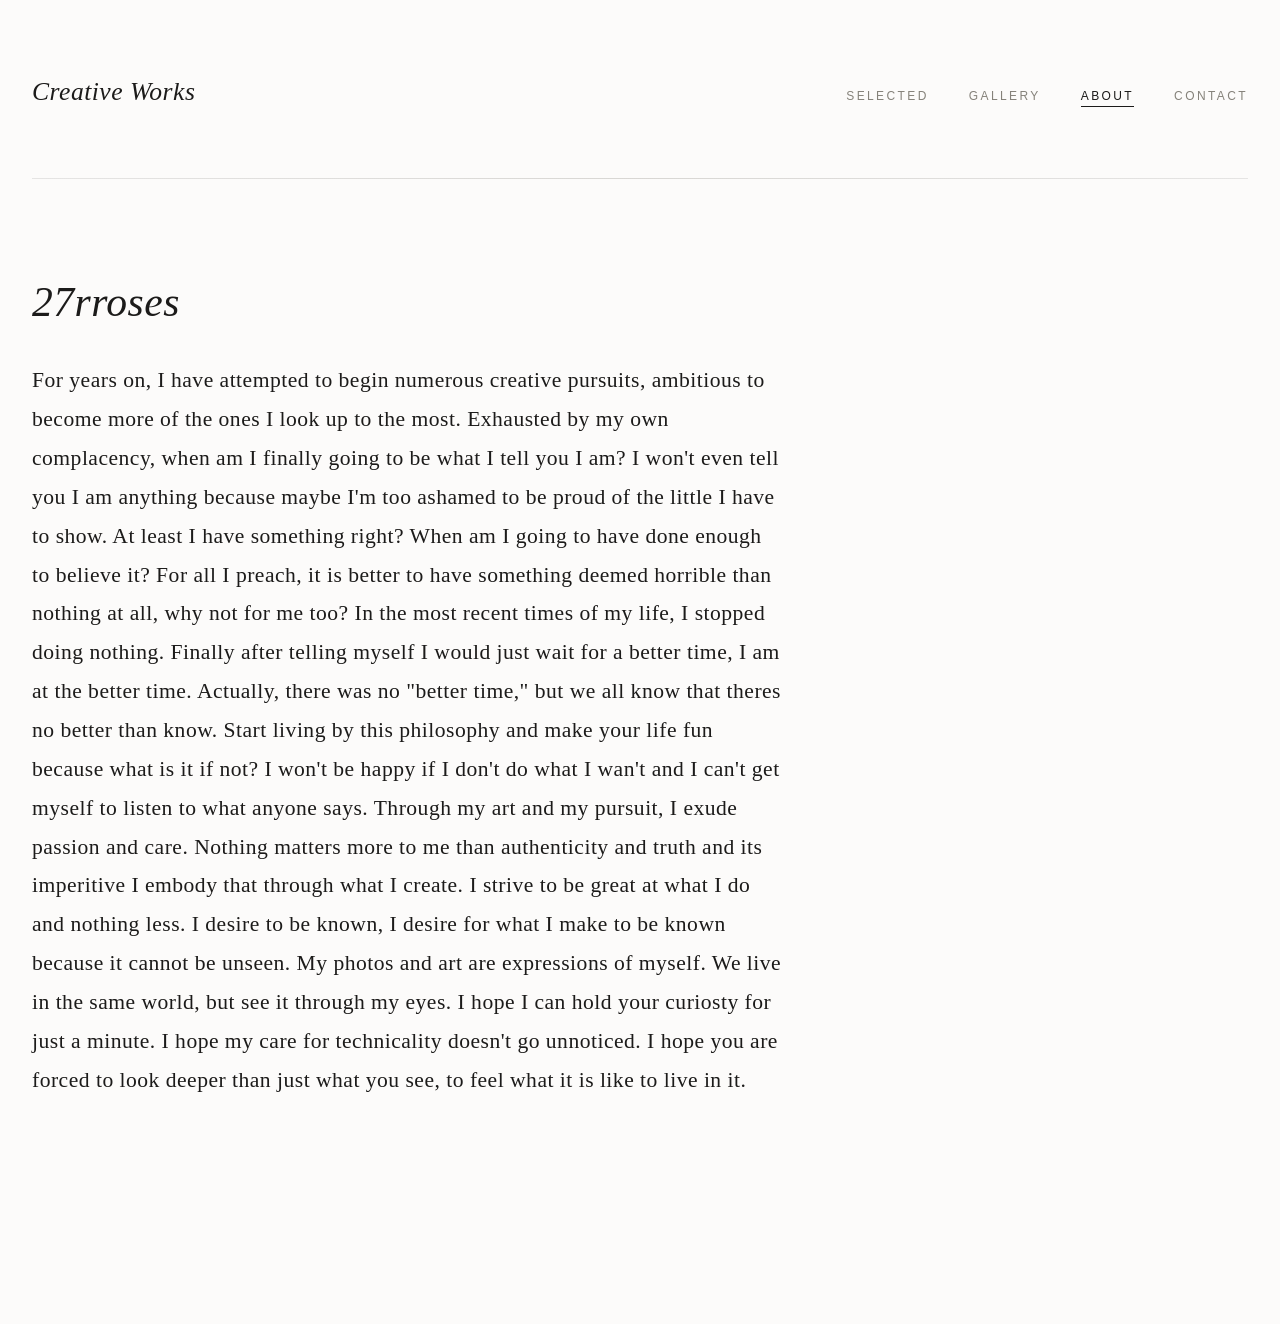
<file: about.html>
<!DOCTYPE html>
<html lang="en">
<head>
    <meta charset="UTF-8">
    <meta name="viewport" content="width=device-width, initial-scale=1.0">
    <title>Portfolio | About</title>
    <link rel="stylesheet" href="css/styles.css">
</head>
<body>

    <header>
        <h1><a href="index.html">Creative Works</a></h1>
        <nav>
            <ul>
                <li><a href="index.html">Selected</a></li>
                <li><a href="gallery.html">Gallery</a></li>
                <li><a href="about.html" class="active">About</a></li>
                <li><a href="contact.html">Contact</a></li>
            </ul>
        </nav>
    </header>

    <main>
        <section class="editorial-hero">
            <h2>27rroses</h2>
            <p class="editorial-body">
                For years on, I have attempted to begin numerous creative pursuits, ambitious to become more of the ones I look up to the most. Exhausted by my own complacency, when am I finally going to be what I tell you I am? I won't even tell you I am anything because maybe I'm too ashamed to be proud of the little I have to show. At least I have something right? When am I going to have done enough to believe it? For all I preach, it is better to have something deemed horrible than nothing at all, why not for me too?
In the most recent times of my life, I stopped doing nothing. Finally after telling myself I would just wait for a better time, I am at the better time. Actually, there was no "better time," but we all know that theres no better than know. Start living by this philosophy and  make your life fun because what is it if not? I won't be happy if I don't do what I wan't and I can't get myself to listen to what anyone says. Through my art and my pursuit, I exude passion and care. Nothing matters more to me than authenticity and truth and its imperitive I embody that through what I create. I strive to be great at what I do and nothing less. I desire to be known, I desire for what I make to be known because it cannot be unseen. 
My photos and art are expressions of myself. We live in the same world, but see it through my eyes. I hope I can hold your curiosty for just a minute. I hope my care for technicality doesn't go unnoticed. I hope you are forced to look deeper than just what you see, to feel what it is like to live in it. 
            </p>
        </section>
    </main>

</body>
</html>
</file>
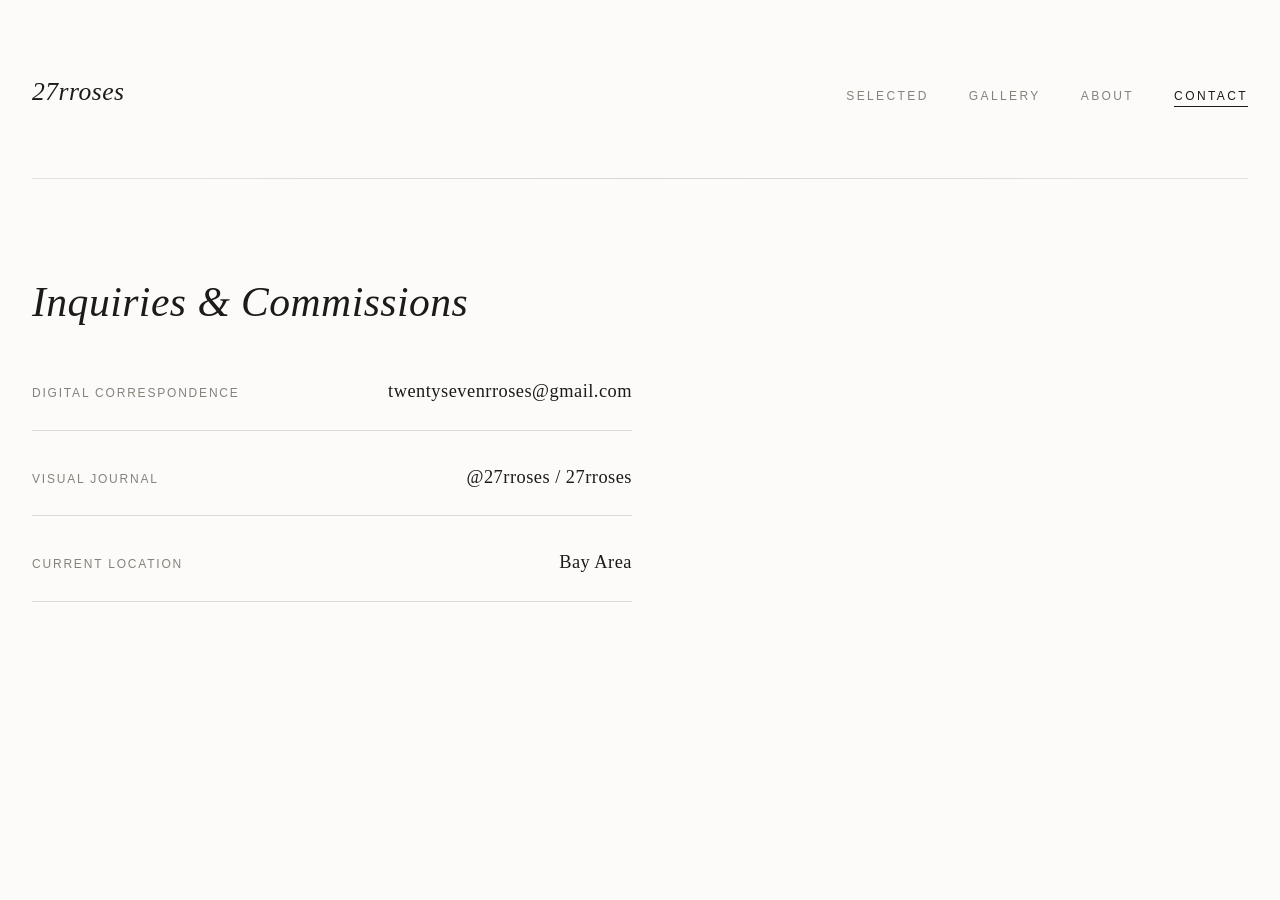
<file: contact.html>
<!DOCTYPE html>
<html lang="en">
<head>
    <meta charset="UTF-8">
    <meta name="viewport" content="width=device-width, initial-scale=1.0">
    <title>Portfolio | Contact</title>
    <link rel="stylesheet" href="css/styles.css">
</head>
<body>

    <header>
        <h1><a href="selected.html">27rroses</a></h1>
        <nav>
            <ul>
                <li><a href="index.html">Selected</a></li>
                <li><a href="gallery.html">Gallery</a></li>
                <li><a href="about.html">About</a></li>
                <li><a href="contact.html" class="active">Contact</a></li>
            </ul>
        </nav>
    </header>

    <main>
        <section class="editorial-hero">
            <h2>Inquiries & Commissions</h2>
            
            <div class="contact-flex">
                <div class="contact-row">
                    <span class="contact-label">Digital Correspondence</span>
                    <span class="contact-value"><a href="mailto:twentysevenrroses@gmail.com">twentysevenrroses@gmail.com</a></span>
                </div>
                <div class="contact-row">
    <span class="contact-label">Visual Journal</span>
    <span class="contact-value social-group">
        <!-- "target='_blank'" ensures your portfolio stays open in a separate tab -->
        <a href="https://instagram.com/27rroses" target="_blank" class="editorial-link">@27rroses</a>
        <span class="divider">/</span>
        <a href="https://youtube.com/@27rroses" target="_blank" class="editorial-link">27rroses</a>
    </span>
</div>
                <div class="contact-row">
                    <span class="contact-label">Current Location</span>
                    <span class="contact-value">Bay Area</span>
                </div>
            </div>  
        </section>
    </main>

</body>
</html>
</file>
<file: css/styles.css>
/* ==========================================================================
   QUIET LUXURY & MIXED METAL EDITORIAL FRAMEWORK
   Project: 27rroses Portfolio
   ========================================================================== */

:root {
    /* --- The Ambient Canvas Palette --- */
    --bg-color: #fcfbfa;         /* Warm, creamy alabaster / soft ivory */
    --text-primary: #1c1b1a;     /* Deep, soft charcoal (our rich black) */
    --text-muted: #85827a;       /* Subdued stone / taupe */
    
    /* --- Metallic Light Elements --- */
    --gold-brass: #ad9a78;       /* Satin, muted brass highlight */
    --chrome-reflection: linear-gradient(135deg, #e0e0e0 0%, #ffffff 45%, #999999 55%, #f0f0f0 100%);
    --brushed-steel: linear-gradient(90deg, rgba(28, 27, 26, 0.1) 0%, rgba(133, 130, 122, 0.3) 50%, rgba(28, 27, 26, 0.1) 100%);
    
    /* --- Structural & Animation Parameters --- */
    --transition-smooth: all 0.5s cubic-bezier(0.16, 1, 0.3, 1);
    --font-serif: "Didot", "Bodoni MT", "Cinzel", Georgia, serif;
    --font-sans: "Inter", "Helvetica Neue", Arial, sans-serif;
}

/* --- Base Normalization --- */
* { 
    margin: 0; 
    padding: 0; 
    box-sizing: border-box; 
}

body {
    background-color: var(--bg-color);
    color: var(--text-primary);
    font-family: var(--font-sans);
    letter-spacing: 0.03em;
    line-height: 1.6;
    -webkit-font-smoothing: antialiased;
    overflow-x: hidden; /* Strict barrier blocking horizontal browser sway */
}

/* ==========================================================================
   HEADER & NAVIGATION STRUCTURE
   ========================================================================== */

header {
    padding: 4rem 2rem; 
    display: flex;
    justify-content: space-between;
    align-items: baseline;
    max-width: 1600px;
    margin: 0 auto;
    position: relative;
    width: 100%;
}

/* The Satin Brushed Chrome Rod Divider */
header::after {
    content: '';
    position: absolute;
    bottom: 0;
    left: 2rem;
    right: 2rem;
    height: 1px;
    background: var(--brushed-steel); 
}

header h1 a {
    font-family: var(--font-serif);
    font-size: 1.6rem;
    font-weight: 300; 
    font-style: italic;
    color: var(--text-primary);
    text-decoration: none;
    transition: var(--transition-smooth);
    display: inline-block;
}

/* Subtle metal glint across logo text on hover */
header h1 a:hover {
    background: var(--chrome-reflection);
    -webkit-background-clip: text;
    -webkit-text-fill-color: transparent;
}

nav ul {
    list-style: none;
    display: flex;
    gap: 2.5rem;
}

nav a {
    font-size: 0.75rem;
    font-weight: 400; 
    text-transform: uppercase;
    letter-spacing: 0.2em; 
    color: var(--text-muted);
    text-decoration: none;
    transition: var(--transition-smooth);
    position: relative;
    padding-bottom: 4px;
}

nav a:hover, nav a.active {
    color: var(--text-primary);
}

/* Navigation active marker (Clean charcoal underline) */
nav a::after {
    content: '';
    position: absolute;
    bottom: 0;
    left: 0;
    width: 0;
    height: 1px;
    background-color: var(--text-primary);
    transition: var(--transition-smooth);
}
nav a:hover::after, nav a.active::after {
    width: 100%;
}

/* ==========================================================================
   MAIN CORE CONTAINER
   ========================================================================== */

main {
    max-width: 1600px;
    margin: 0 auto;
    padding: 4rem 2rem 10rem 2rem; 
    width: 100%;
}

/* ==========================================================================
   SHARED ARTWORK COMPONENTS & FRAMES (UN-UNIFORM RAW LAYOUT)
   ========================================================================== */

.artwork-item {
    width: 100%; 
    display: flex;
    flex-direction: column;
    text-decoration: none;
    color: inherit;
    margin-bottom: 2rem; /* Clear breathing room below the text metadata */
}

/* The frame now shrinks and forms perfectly to the image's true dimensions */
.image-wrapper {
    background-color: #efeeea;
    width: fit-content;      /* Wrapper collapses horizontally to match the image width */
    max-width: 100%;         /* Absolute safety rail against browser overflow */
    height: auto;            /* Removes the forced fixed height constraint */
    overflow: hidden;
    position: relative;
    overflow: hidden; /* ADD THIS LINE */
    display: block;          /* Changes block model to let natural text flow beneath it */
    
    /* Sharp black gallery frame preserved on the natural image border */
    border: 1.5px solid var(--text-primary); 
    box-shadow: 0 15px 35px rgba(28, 27, 26, 0.03);
    transition: var(--transition-smooth);
}

/* Chromatic liquid reflection overlay adjusted for variable aspect ratios */
.image-wrapper::before {
    content: '';
    position: absolute;
    top: 0; left: -150%;
    width: 100%; height: 100%;
    background: linear-gradient(to right, rgba(255,255,255,0) 0%, rgba(255,255,255,0.25) 50%, rgba(255,255,255,0) 100%);
    transform: skewX(-25deg);
    transition: 0.8s cubic-bezier(0.16, 1, 0.3, 1);
    z-index: 2;
    pointer-events: none;
}

.artwork-item:hover .image-wrapper::before {
    left: 150%;
}

/* The image renders completely unaltered, uncropped, and raw */
.image-wrapper img {
    display: block;
    width: auto;             /* Image maintains its native horizontal scale */
    max-width: 100%;         /* Prevents super high-res photos from breaking out */
    height: 100%;            /* Image maintains its native vertical scale */
    object-fit: contain;     /* Safety fallback to prevent distortion */
    filter: sepia(3%) contrast(97%);
    transition: var(--transition-smooth);
}

/* Hover updates frame outline color to brass gold */
.artwork-item:hover .image-wrapper {
    box-shadow: 0 25px 50px rgba(28, 27, 26, 0.08);
    border-color: var(--gold-brass); 
}

.artwork-item:hover .image-wrapper img {
    transform: scale(1.005); /* Extremely gentle micro-scale to preserve sharp natural edges */
    filter: sepia(0%) contrast(100%);
}

/* Artwork Metadata Placements align cleanly underneath the dynamic width frame */
.artwork-meta {
    margin-top: 1.2rem;
    display: flex;
    justify-content: space-between;
    align-items: baseline;
    width: 100%;
    max-width: 100%;
}

/* ==========================================================================
   GALLERY PAGE: INTERLOCKING MASONRY PUZZLE
   ========================================================================== */

.gallery-grid {
    display: block;                  /* Breaks the rigid horizontal grid lines */
    column-count: 2;                 /* Splits your archive into two fluid streams */
    column-gap: 1.5rem;              /* Squeezes items close together horizontally */
    width: 100%;
    max-width: 1400px;
    margin: 0 auto;
}

/* Forces projects to behave like puzzle blocks that pack tightly on top of each other */
.gallery-grid .artwork-item,
.gallery-grid .series-stack {
    display: inline-block;           /* Prevents projects from breaking awkwardly across columns */
    width: 100%;
    margin-bottom: 2rem;             /* Tight, uniform spacing between stacked elements */
    break-inside: avoid;             /* Browser guard to stabilize layout positioning */
}

/* Ensures multi-image series inside the puzzle stay bounded */
.gallery-grid .series-images {
    display: flex;
    flex-direction: column;          /* Stacks series items seamlessly inside its stream */
    gap: 1rem;                       /* Minimal negative space between series parts */
    width: 100%;
    margin-top: 1rem;
}

/* Keeps your hard-earned artwork drawings completely raw and uncropped */
.gallery-grid .image-wrapper img {
    width: 100%;
    height: auto;
    object-fit: contain;
    display: block;
}


/* ==========================================================================
   MASTER BLUEPRINT: HORIZONTAL FILMSTRIP INDEX (UNCROPPED)
   ========================================================================== */

/* 1. Main Track Container */
.index-grid {
    display: flex;                  /* Forces all projects side-by-side horizontally */
    flex-wrap: nowrap;              /* Hard block preventing items from breaking down a row */
    overflow-x: auto;               /* Enables smooth horizontal track scrolling */
    overflow-y: hidden;             /* Prevents accidental vertical page shifting */
    gap: 4rem;                      /* Luxurious, intentional negative space between pieces */
    width: 100vw;                   /* Spans across the full view width */
    max-width: 100%;
    padding: 3rem 4rem 5rem 4rem;   /* Generous bottom padding to completely clear scrollbars */
    scroll-snap-type: x mandatory;  /* Smooth magnetic snapping onto your artwork */
    scrollbar-width: thin;          /* Keeps desktop scrollbars clean and non-intrusive */
    -webkit-overflow-scrolling: touch; /* Butter-smooth scrolling execution on iOS devices */
}

/* 2. Project Block Wrapper Envelopes */
.index-grid > .artwork-item,
.index-grid > .series-stack {
    flex: 0 0 auto;                 /* CRITICAL: Stops the browser from squeezing or warping frames */
    height: 520px;                  /* The master vertical baseline anchor for your landing row */
    scroll-snap-align: start;       /* Anchors left frame edge perfectly on snap points */
    display: flex;
    flex-direction: column;
    margin-bottom: 0 !important;    /* Overrides old vertical stacking margin leakages */
}

/* 3. Standalone Project Width Logic */
.index-grid > .artwork-item {
    width: auto;                    /* Width adjusts naturally based on the image's layout */
    max-width: 700px;               /* Safety valve: keeps isolated images from blowing up huge */
}

/* 4. Multi-Image Series Horizontal Flow */
.index-grid .series-stack {
    width: auto;                    /* Container expands gracefully only as series items are added */
}

.index-grid .series-images {
    display: flex;
    flex-direction: row !important; /* Force internal collection pieces horizontal */
    flex-wrap: nowrap !important;
    gap: 2rem;                      
    height: 100%;                   /* Locks tight to the 520px track envelope */
}

.index-grid .series-images .artwork-item {
    width: auto;
    height: 100%;
    margin-bottom: 0;
}

/* 5. THE ABSOLUTE UNCROPPED IMAGE ENGINE */
.index-grid .image-wrapper {
    height: calc(100% - 2.5rem) !important; /* Preserves exact proportional nest for metadata text */
    width: auto !important;                 /* Let the box adjust horizontally */
    overflow: hidden;
    position: relative;
}

.index-grid .image-wrapper img {
    height: 100% !important;        /* Locks perfectly to track height limits */
    width: auto !important;         /* Forces the width to calculate naturally based on original ratio */
    max-width: none !important;     /* Removes old layout caps pushing image limits down */
    object-fit: contain !important; /* THE GUARANTEE: Raw, pristine proportions without any cropping */
    display: block;
}

/* 6. Text Metadata Placements */
.index-grid .artwork-meta {
    margin-top: 0.75rem;
    width: 100%;
    display: flex;
    justify-content: space-between;
    align-items: baseline;
}

/* ==========================================================================
   MINIMAL CUSTOM TRACK DESIGN
   ========================================================================== */
.index-grid::-webkit-scrollbar {
    height: 5px;                    /* Sleek architectural line */
}
.index-grid::-webkit-scrollbar-track {
    background: transparent;
}
.index-grid::-webkit-scrollbar-thumb {
    background-color: var(--gold-brass, #d4af37); /* Brass matching accent tint */
    border-radius: 10px;
}

/* ==========================================================================
   UNIVERSAL GALLERY TYPOGRAPHY OVERRIDE
   ========================================================================== */

.gallery-grid .artwork-title,
.gallery-grid .series-main-title,
.gallery-grid h2,
.gallery-grid h3,
.gallery-grid h4 {
    font-family: var(--font-serif, "Didot", "Bodoni MT", "Cinzel", "Playfair Display", serif) !important;
    font-size: 1.4rem !important;
    font-weight: 400 !important;
    font-style: italic !important;
    color: #111111 !important;
    text-transform: none !important;
}


/* ==========================================================================
   CLEAN RESPONSIVE COMPATIBILITY CONSTRAINTS (KEEP THIS AT THE VERY BOTTOM)
   ========================================================================== */
@media (max-width: 768px) {
    .index-grid {
        padding: 2rem 1.5rem 3rem 1.5rem;
        gap: 2.5rem;
    }

    .site-header {
        flex-direction: column;     
        gap: 1.5rem;                
        padding: 2rem 1.5rem 1rem 1.5rem; 
        text-align: center;
    }

    .site-nav {
        gap: 1.5rem;                
    }

    .index-grid > .artwork-item,
    .index-grid > .series-stack {
        height: 360px;              
    }

    /* Maintains your dynamic interlocking masonry puzzle setup exclusively on your gallery page */
    .gallery-grid {
        column-count: 1 !important;
        display: block !important;
    }
    
    .gallery-grid .series-stack {
        grid-column: span 1 !important;
    }
} /* <--- This bracket perfectly closes the mobile media block cleanly! */

/* 3. ABOUT & CONTACT PAGES - Editorial Typography Framework */
.editorial-hero {
    max-width: 900px;
    margin: 2rem 0 4rem 0;
    width: 100%;
}

.editorial-hero h2 {
    font-family: var(--font-serif);
    font-size: 2.6rem;
    font-weight: 300; 
    font-style: italic;
    line-height: 1.3;
    color: var(--text-primary);
    margin-bottom: 2rem;
}

.editorial-body {
    font-family: var(--font-serif);
    font-size: 1.35rem;
    line-height: 1.8;
    color: var(--text-primary);
    max-width: 750px;
}

/* CONTACT ROW DETAILS */
.contact-flex {
    display: flex;
    flex-direction: column;
    gap: 2rem;
    margin-top: 3rem;
    width: 100%;
}

.contact-row {
    position: relative;
    padding-bottom: 1.5rem;
    max-width: 600px;
    display: flex;
    justify-content: space-between;
    align-items: baseline;
    width: 100%;
}

/* Delicate accent borders below the contact links */
.contact-row::after {
    content: '';
    position: absolute;
    bottom: 0;
    left: 0;
    width: 100%;
    height: 1px;
    background: var(--text-primary);
    opacity: 0.15;
}

.contact-label {
    font-size: 0.75rem;
    font-weight: 400; 
    text-transform: uppercase;
    letter-spacing: 0.15em;
    color: var(--text-muted);
}

.contact-value {
    font-family: var(--font-serif);
    font-size: 1.15rem;
    font-weight: 300; 
    color: var(--text-primary);
}

.contact-value a {
    color: inherit;
    text-decoration: none;
    transition: var(--transition-smooth);
}

.contact-value a:hover {
    color: var(--gold-brass);
}

/* ==========================================================================
   LIGHTBOX OVERLAY PRESENTATION STYLES
   ========================================================================== */

.lightbox-overlay {
    position: fixed;
    top: 0;
    left: 0;
    width: 100%;
    height: 100%;
    background-color: rgba(28, 27, 26, 0.92); /* Deep soft charcoal backdrop */
    backdrop-filter: blur(8px);               /* Elegant luxury softening blur */
    z-index: 1000;                            /* Forces view above navigation */
    display: flex;
    align-items: center;
    justify-content: center;
    opacity: 0;
    cursor: zoom-out;
    transition: opacity 0.4s ease;
}

/* Smooth fade-in activation */
.lightbox-overlay.active {
    opacity: 1;
}

/* The enlarged artwork properties */
.lightbox-image {
    max-width: 90vw;   /* Keeps view perfectly bound inside 90% of screen width */
    max-height: 85vh;  /* Keeps view perfectly bound inside 85% of screen height */
    object-fit: contain; /* Preserves natural, uncropped raw aspect ratio entirely */
    border: 1px solid rgba(252, 251, 250, 0.1); /* Soft contrast lip edge */
    box-shadow: 0 30px 70px rgba(0, 0, 0, 0.5);
    transform: scale(0.97);
    transition: transform 0.4s cubic-bezier(0.16, 1, 0.3, 1);
}

.lightbox-overlay.active .lightbox-image {
    transform: scale(1); /* Gentle expansion pop effect */
}
/* ==========================================================================
   INTERLOCKING PUZZLE GRID FOR SERIES
   ========================================================================== */

/* The parent container holding the series collection */
/* ==========================================================================
   PROTECTIVE INNER SERIES STACKING
   ========================================================================== */

/* The container holding images inside a series block */
.series-images {
    display: flex;
    flex-direction: column;   /* Forces inner series images to stack neatly vertically */
    gap: 1.5rem;              /* Minimal, uniform layout margins between elements */
    width: 100%;              /* Restricts everything to the exact width of its column */
    max-width: 100%;          /* Hard boundary stop to prevent horizontal spill-overs */
    margin-top: 1.5rem;
}

/* Force individual artwork frames inside a series to behave strictly */
.series-images .artwork-item {
    display: block;
    width: 100%;
    margin-bottom: 0;         /* Handled by the flex container gap above */
}

/* Ensure the wrapper respects the hard boundaries */
.series-images .image-wrapper {
    width: 100%;
    max-width: 100%;
    height: auto;
    overflow: hidden;
}

.series-images .image-wrapper img {
    width: 100%;
    height: auto;
    object-fit: contain;      /* Keeps your drawings completely uncropped and pristine */
    display: block;
}

/* Pushes the tiny metadata caption tightly under the thin frame boundary */
.series-images .artwork-meta {
    margin-top: 0.5rem;
    padding: 0 0.25rem;
}
</file>
